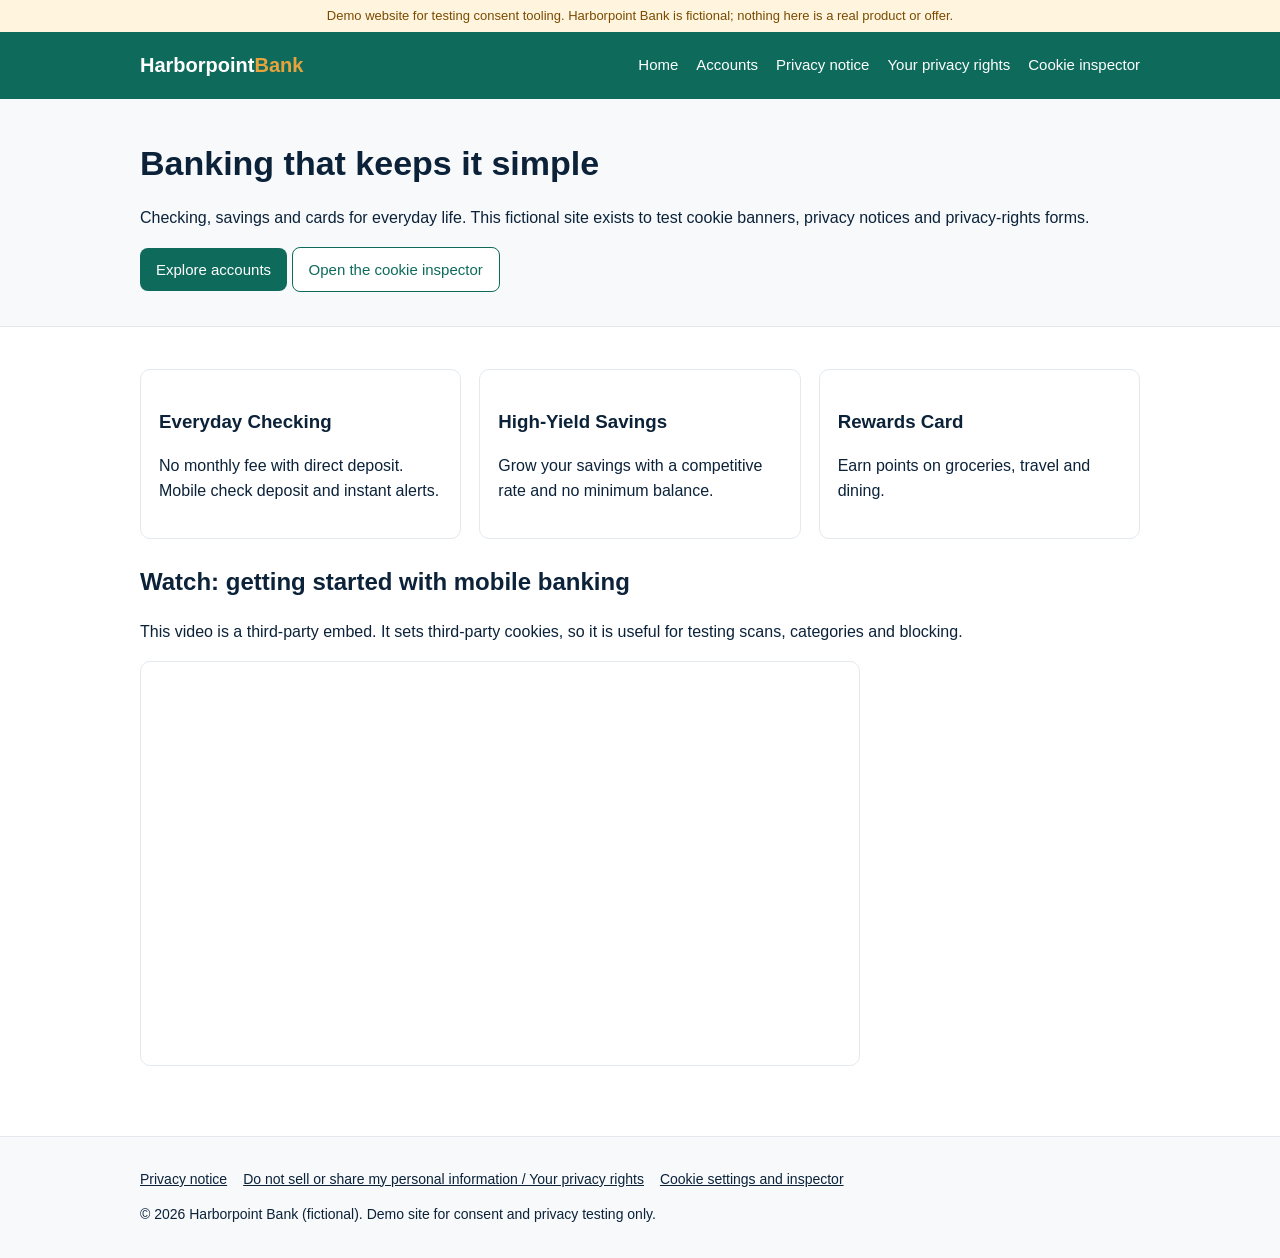
<file: index.html>
<!doctype html>
<html lang="en">
<head>
<meta charset="utf-8">
<meta name="viewport" content="width=device-width, initial-scale=1">
<title>Home | Harborpoint Bank (demo)</title>
<meta name="robots" content="noindex, nofollow">

<!-- ===================== SECURITI CONSENT CODE: START =====================
     Paste the consent code from your Securiti demo tenant here, as the FIRST
     thing in <head>, so it loads before any other script:
       1. the auto-blocking script (if you enable auto-blocking), then
       2. the cookie banner / consent script.
     Use the same code on every page (see README.md, "Add the banner").
     ===================== SECURITI CONSENT CODE: END ======================= -->

<link rel="stylesheet" href="css/site.css">
<script src="js/site.js"></script>
<!-- Demo initiators: one per cookie category, so blocking is easy to show -->
<script src="js/functional-demo.js"></script>
<script src="js/analytics-demo.js"></script>
<script src="js/advertising-demo.js"></script>
</head>
<body>
<div class="demo-flag">Demo website for testing consent tooling. Harborpoint Bank is fictional; nothing here is a real product or offer.</div>
<header><div class="wrap">
<a class="logo" href="index.html">Harborpoint<span>Bank</span></a>
<nav><a href="index.html">Home</a><a href="accounts.html">Accounts</a><a href="privacy.html">Privacy notice</a><a href="privacy-rights.html">Your privacy rights</a><a href="cookies.html">Cookie inspector</a></nav>
</div></header>
<section class="hero"><div class="wrap">
<h1>Banking that keeps it simple</h1>
<p>Checking, savings and cards for everyday life. This fictional site exists to test cookie banners, privacy notices and privacy-rights forms.</p>
<p><a class="btn" href="accounts.html">Explore accounts</a> <a class="btn alt" href="cookies.html">Open the cookie inspector</a></p>
</div></section>
<main class="wrap">
<div class="grid">
<div class="card"><h3>Everyday Checking</h3><p>No monthly fee with direct deposit. Mobile check deposit and instant alerts.</p></div>
<div class="card"><h3>High-Yield Savings</h3><p>Grow your savings with a competitive rate and no minimum balance.</p></div>
<div class="card"><h3>Rewards Card</h3><p>Earn points on groceries, travel and dining.</p></div>
</div>
<h2>Watch: getting started with mobile banking</h2>
<p>This video is a third-party embed. It sets third-party cookies, so it is useful for testing scans, categories and blocking.</p>
<div class="embed"><iframe src="https://www.youtube.com/embed/aqz-KE-bpKQ" title="Sample third-party video" allow="encrypted-media; picture-in-picture" allowfullscreen></iframe></div>
</main>
<footer><div class="wrap">
<p><a href="privacy.html">Privacy notice</a><a href="privacy-rights.html">Do not sell or share my personal information / Your privacy rights</a><a href="cookies.html">Cookie settings and inspector</a></p>
<p>&copy; 2026 Harborpoint Bank (fictional). Demo site for consent and privacy testing only.</p>
</div></footer>
</body>
</html>
</file>
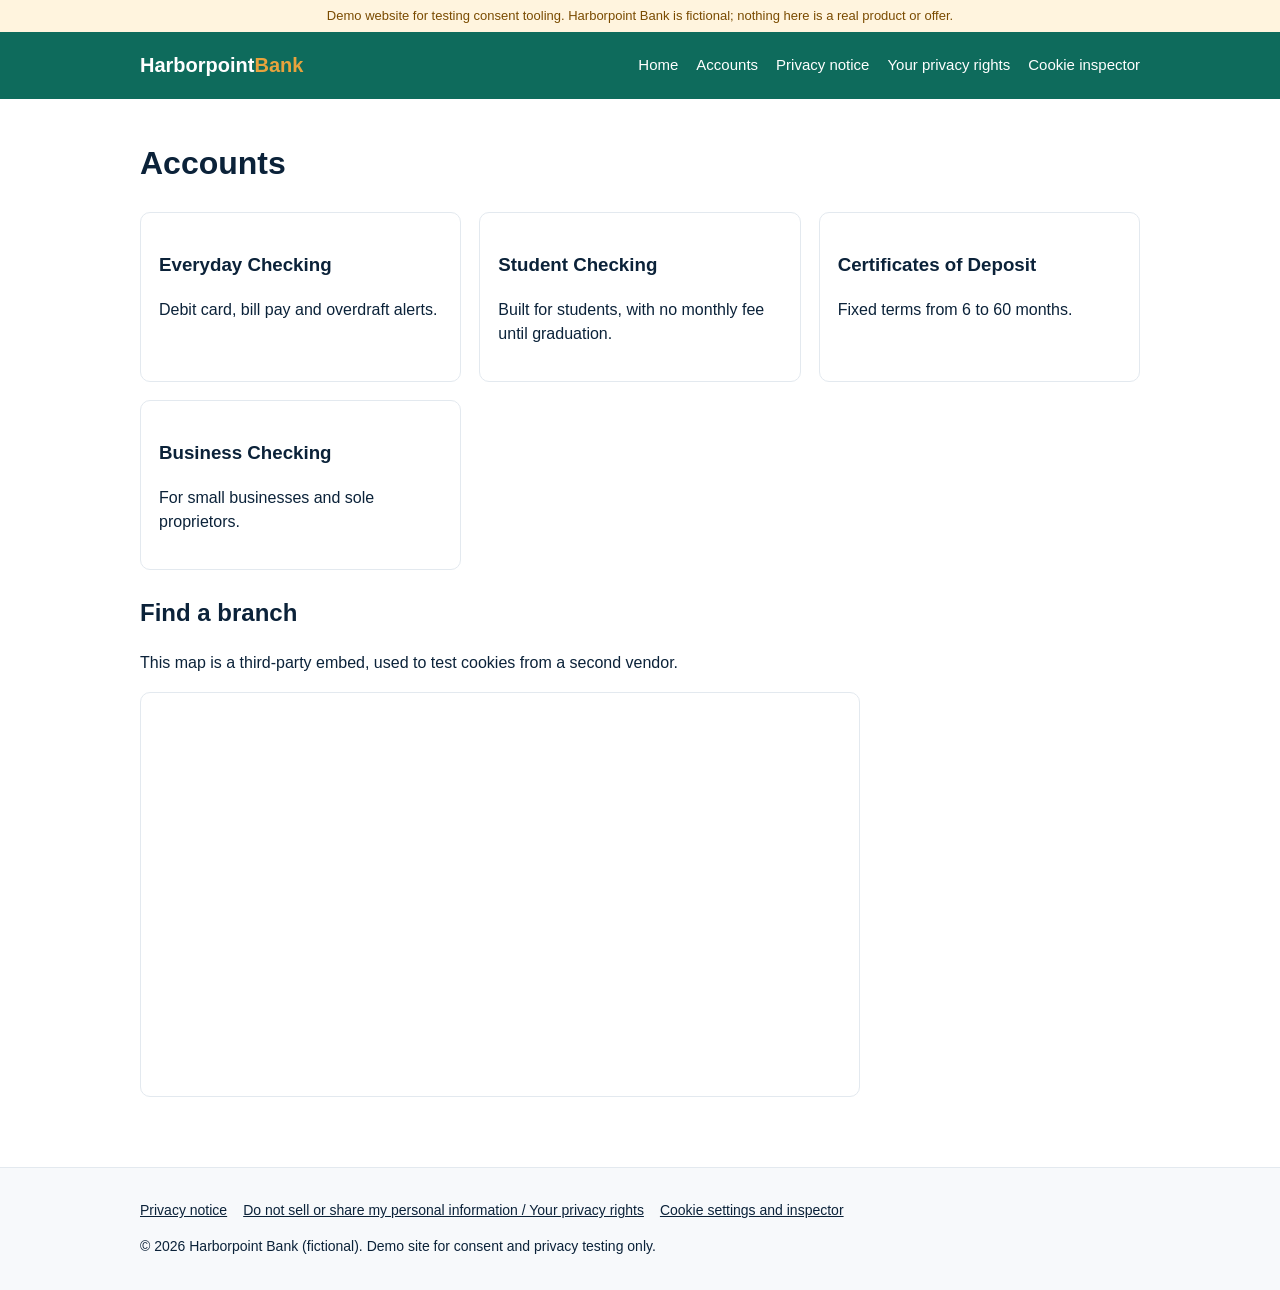
<file: accounts.html>
<!doctype html>
<html lang="en">
<head>
<meta charset="utf-8">
<meta name="viewport" content="width=device-width, initial-scale=1">
<title>Accounts | Harborpoint Bank (demo)</title>
<meta name="robots" content="noindex, nofollow">

<!-- ===================== SECURITI CONSENT CODE: START =====================
     Paste the consent code from your Securiti demo tenant here, as the FIRST
     thing in <head>, so it loads before any other script:
       1. the auto-blocking script (if you enable auto-blocking), then
       2. the cookie banner / consent script.
     Use the same code on every page (see README.md, "Add the banner").
     ===================== SECURITI CONSENT CODE: END ======================= -->

<link rel="stylesheet" href="css/site.css">
<script src="js/site.js"></script>
<!-- Demo initiators: one per cookie category, so blocking is easy to show -->
<script src="js/functional-demo.js"></script>
<script src="js/analytics-demo.js"></script>
<script src="js/advertising-demo.js"></script>
</head>
<body>
<div class="demo-flag">Demo website for testing consent tooling. Harborpoint Bank is fictional; nothing here is a real product or offer.</div>
<header><div class="wrap">
<a class="logo" href="index.html">Harborpoint<span>Bank</span></a>
<nav><a href="index.html">Home</a><a href="accounts.html">Accounts</a><a href="privacy.html">Privacy notice</a><a href="privacy-rights.html">Your privacy rights</a><a href="cookies.html">Cookie inspector</a></nav>
</div></header>
<main class="wrap">
<h1>Accounts</h1>
<div class="grid">
<div class="card"><h3>Everyday Checking</h3><p>Debit card, bill pay and overdraft alerts.</p></div>
<div class="card"><h3>Student Checking</h3><p>Built for students, with no monthly fee until graduation.</p></div>
<div class="card"><h3>Certificates of Deposit</h3><p>Fixed terms from 6 to 60 months.</p></div>
<div class="card"><h3>Business Checking</h3><p>For small businesses and sole proprietors.</p></div>
</div>
<h2>Find a branch</h2>
<p>This map is a third-party embed, used to test cookies from a second vendor.</p>
<div class="embed"><iframe src="https://www.openstreetmap.org/export/embed.html?bbox=-97.76%2C30.25%2C-97.72%2C30.29&amp;layer=mapnik" title="Sample third-party map"></iframe></div>
</main>
<footer><div class="wrap">
<p><a href="privacy.html">Privacy notice</a><a href="privacy-rights.html">Do not sell or share my personal information / Your privacy rights</a><a href="cookies.html">Cookie settings and inspector</a></p>
<p>&copy; 2026 Harborpoint Bank (fictional). Demo site for consent and privacy testing only.</p>
</div></footer>
</body>
</html>
</file>
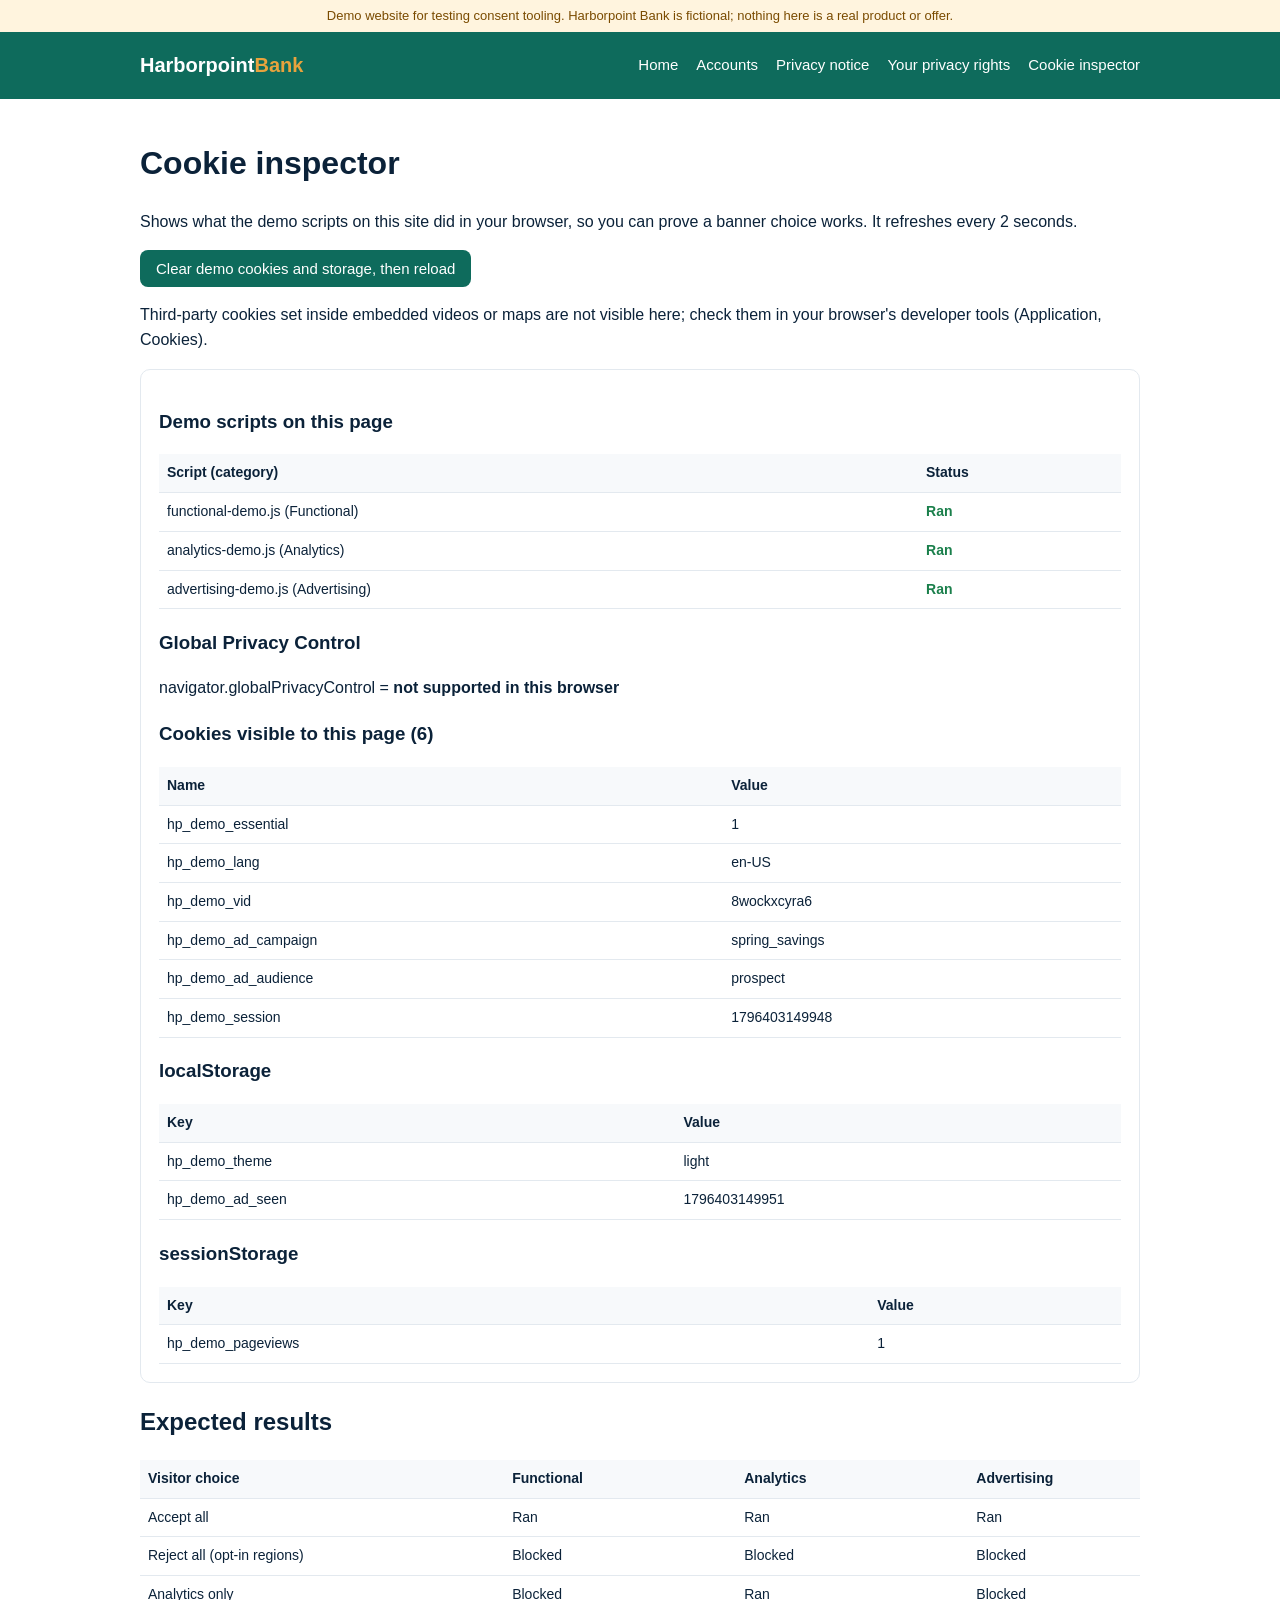
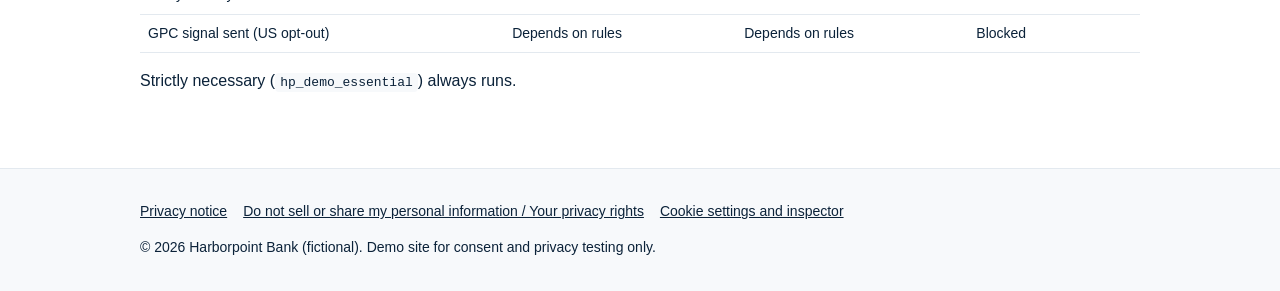
<file: cookies.html>
<!doctype html>
<html lang="en">
<head>
<meta charset="utf-8">
<meta name="viewport" content="width=device-width, initial-scale=1">
<title>Cookie inspector | Harborpoint Bank (demo)</title>
<meta name="robots" content="noindex, nofollow">

<!-- ===================== SECURITI CONSENT CODE: START =====================
     Paste the consent code from your Securiti demo tenant here, as the FIRST
     thing in <head>, so it loads before any other script:
       1. the auto-blocking script (if you enable auto-blocking), then
       2. the cookie banner / consent script.
     Use the same code on every page (see README.md, "Add the banner").
     ===================== SECURITI CONSENT CODE: END ======================= -->

<link rel="stylesheet" href="css/site.css">
<script src="js/site.js"></script>
<!-- Demo initiators: one per cookie category, so blocking is easy to show -->
<script src="js/functional-demo.js"></script>
<script src="js/analytics-demo.js"></script>
<script src="js/advertising-demo.js"></script>
</head>
<body>
<div class="demo-flag">Demo website for testing consent tooling. Harborpoint Bank is fictional; nothing here is a real product or offer.</div>
<header><div class="wrap">
<a class="logo" href="index.html">Harborpoint<span>Bank</span></a>
<nav><a href="index.html">Home</a><a href="accounts.html">Accounts</a><a href="privacy.html">Privacy notice</a><a href="privacy-rights.html">Your privacy rights</a><a href="cookies.html">Cookie inspector</a></nav>
</div></header>
<main class="wrap">
<h1>Cookie inspector</h1>
<p>Shows what the demo scripts on this site did in your browser, so you can prove a banner choice works. It refreshes every 2 seconds.</p>
<p><button class="btn" onclick="hpClear()">Clear demo cookies and storage, then reload</button></p>
<p>Third-party cookies set inside embedded videos or maps are not visible here; check them in your browser's developer tools (Application, Cookies).</p>
<div id="inspector" class="card">Loading...</div>
<h2>Expected results</h2>
<table><tr><th>Visitor choice</th><th>Functional</th><th>Analytics</th><th>Advertising</th></tr>
<tr><td>Accept all</td><td>Ran</td><td>Ran</td><td>Ran</td></tr>
<tr><td>Reject all (opt-in regions)</td><td>Blocked</td><td>Blocked</td><td>Blocked</td></tr>
<tr><td>Analytics only</td><td>Blocked</td><td>Ran</td><td>Blocked</td></tr>
<tr><td>GPC signal sent (US opt-out)</td><td>Depends on rules</td><td>Depends on rules</td><td>Blocked</td></tr></table>
<p>Strictly necessary (<code>hp_demo_essential</code>) always runs.</p>
</main>
<footer><div class="wrap">
<p><a href="privacy.html">Privacy notice</a><a href="privacy-rights.html">Do not sell or share my personal information / Your privacy rights</a><a href="cookies.html">Cookie settings and inspector</a></p>
<p>&copy; 2026 Harborpoint Bank (fictional). Demo site for consent and privacy testing only.</p>
</div></footer>
</body>
</html>
</file>
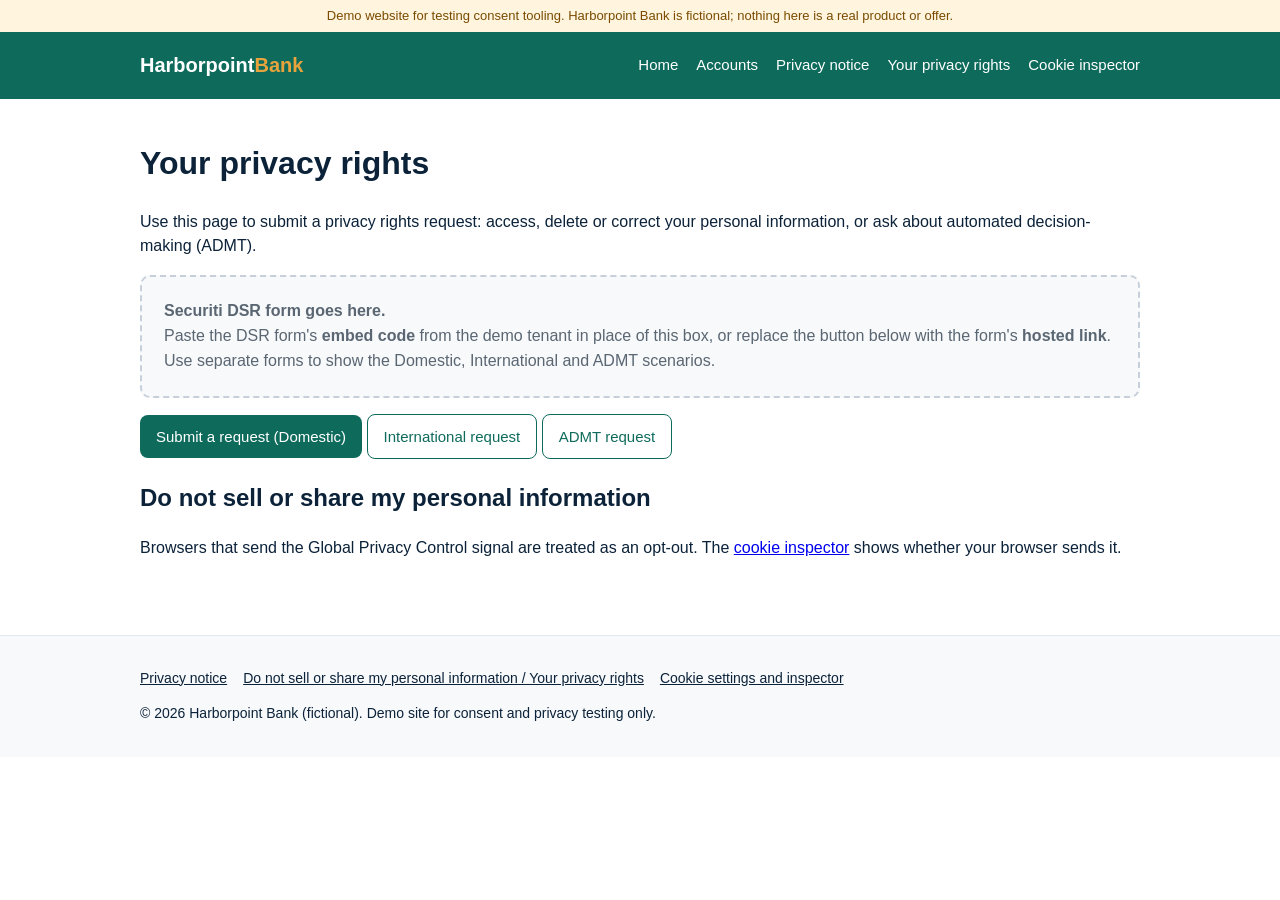
<file: privacy-rights.html>
<!doctype html>
<html lang="en">
<head>
<meta charset="utf-8">
<meta name="viewport" content="width=device-width, initial-scale=1">
<title>Your privacy rights | Harborpoint Bank (demo)</title>
<meta name="robots" content="noindex, nofollow">

<!-- ===================== SECURITI CONSENT CODE: START =====================
     Paste the consent code from your Securiti demo tenant here, as the FIRST
     thing in <head>, so it loads before any other script:
       1. the auto-blocking script (if you enable auto-blocking), then
       2. the cookie banner / consent script.
     Use the same code on every page (see README.md, "Add the banner").
     ===================== SECURITI CONSENT CODE: END ======================= -->

<link rel="stylesheet" href="css/site.css">
<script src="js/site.js"></script>
<!-- Demo initiators: one per cookie category, so blocking is easy to show -->
<script src="js/functional-demo.js"></script>
<script src="js/analytics-demo.js"></script>
<script src="js/advertising-demo.js"></script>
</head>
<body>
<div class="demo-flag">Demo website for testing consent tooling. Harborpoint Bank is fictional; nothing here is a real product or offer.</div>
<header><div class="wrap">
<a class="logo" href="index.html">Harborpoint<span>Bank</span></a>
<nav><a href="index.html">Home</a><a href="accounts.html">Accounts</a><a href="privacy.html">Privacy notice</a><a href="privacy-rights.html">Your privacy rights</a><a href="cookies.html">Cookie inspector</a></nav>
</div></header>
<main class="wrap">
<h1>Your privacy rights</h1>
<p>Use this page to submit a privacy rights request: access, delete or correct your personal information, or ask about automated decision-making (ADMT).</p>
<div class="placeholder">
<b>Securiti DSR form goes here.</b><br>
Paste the DSR form's <b>embed code</b> from the demo tenant in place of this box, or replace the button below with the form's <b>hosted link</b>. Use separate forms to show the Domestic, International and ADMT scenarios.
<!-- DSR FORM EMBED: paste the embed code from Securiti here -->
</div>
<p><a class="btn" href="#">Submit a request (Domestic)</a> <a class="btn alt" href="#">International request</a> <a class="btn alt" href="#">ADMT request</a></p>
<!-- replace each href with the hosted link of the matching DSR form -->
<h2>Do not sell or share my personal information</h2>
<p>Browsers that send the Global Privacy Control signal are treated as an opt-out. The <a href="cookies.html">cookie inspector</a> shows whether your browser sends it.</p>
</main>
<footer><div class="wrap">
<p><a href="privacy.html">Privacy notice</a><a href="privacy-rights.html">Do not sell or share my personal information / Your privacy rights</a><a href="cookies.html">Cookie settings and inspector</a></p>
<p>&copy; 2026 Harborpoint Bank (fictional). Demo site for consent and privacy testing only.</p>
</div></footer>
</body>
</html>
</file>
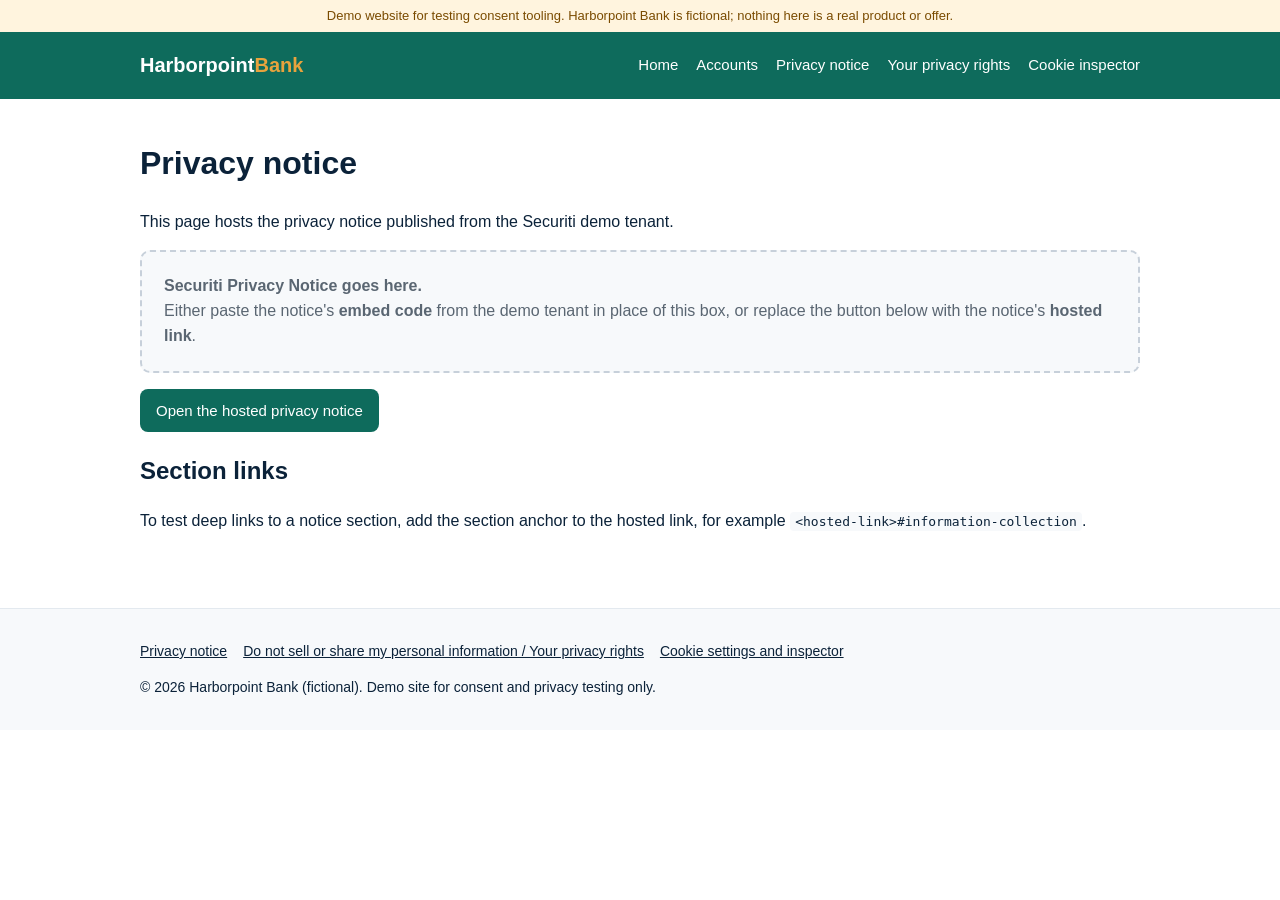
<file: privacy.html>
<!doctype html>
<html lang="en">
<head>
<meta charset="utf-8">
<meta name="viewport" content="width=device-width, initial-scale=1">
<title>Privacy notice | Harborpoint Bank (demo)</title>
<meta name="robots" content="noindex, nofollow">

<!-- ===================== SECURITI CONSENT CODE: START =====================
     Paste the consent code from your Securiti demo tenant here, as the FIRST
     thing in <head>, so it loads before any other script:
       1. the auto-blocking script (if you enable auto-blocking), then
       2. the cookie banner / consent script.
     Use the same code on every page (see README.md, "Add the banner").
     ===================== SECURITI CONSENT CODE: END ======================= -->

<link rel="stylesheet" href="css/site.css">
<script src="js/site.js"></script>
<!-- Demo initiators: one per cookie category, so blocking is easy to show -->
<script src="js/functional-demo.js"></script>
<script src="js/analytics-demo.js"></script>
<script src="js/advertising-demo.js"></script>
</head>
<body>
<div class="demo-flag">Demo website for testing consent tooling. Harborpoint Bank is fictional; nothing here is a real product or offer.</div>
<header><div class="wrap">
<a class="logo" href="index.html">Harborpoint<span>Bank</span></a>
<nav><a href="index.html">Home</a><a href="accounts.html">Accounts</a><a href="privacy.html">Privacy notice</a><a href="privacy-rights.html">Your privacy rights</a><a href="cookies.html">Cookie inspector</a></nav>
</div></header>
<main class="wrap">
<h1>Privacy notice</h1>
<p>This page hosts the privacy notice published from the Securiti demo tenant.</p>
<div class="placeholder">
<b>Securiti Privacy Notice goes here.</b><br>
Either paste the notice's <b>embed code</b> from the demo tenant in place of this box, or replace the button below with the notice's <b>hosted link</b>.
<!-- PRIVACY NOTICE EMBED: paste the embed code from Securiti here -->
</div>
<p><a class="btn" href="#">Open the hosted privacy notice</a> <!-- replace href with the hosted notice link --></p>
<h2>Section links</h2>
<p>To test deep links to a notice section, add the section anchor to the hosted link, for example <code>&lt;hosted-link&gt;#information-collection</code>.</p>
</main>
<footer><div class="wrap">
<p><a href="privacy.html">Privacy notice</a><a href="privacy-rights.html">Do not sell or share my personal information / Your privacy rights</a><a href="cookies.html">Cookie settings and inspector</a></p>
<p>&copy; 2026 Harborpoint Bank (fictional). Demo site for consent and privacy testing only.</p>
</div></footer>
</body>
</html>
</file>
<file: css/site.css>
:root{--ink:#0B2239;--muted:#5A6672;--brand:#0E6B5C;--accent:#E8A33D;--line:#E3E9EF;--bg:#F7F9FB}
*{box-sizing:border-box}body{margin:0;font-family:Arial,Helvetica,sans-serif;color:var(--ink);background:#fff;line-height:1.55}
header{background:var(--brand);color:#fff}header .wrap{display:flex;align-items:center;justify-content:space-between;gap:16px;flex-wrap:wrap}
.logo{font-weight:700;font-size:20px;color:#fff;text-decoration:none}.logo span{color:var(--accent)}
nav a{color:#fff;text-decoration:none;margin-left:18px;font-size:15px}nav a:hover{text-decoration:underline}
.wrap{max-width:1040px;margin:0 auto;padding:18px 20px}
.demo-flag{background:#FFF4DE;color:#7A4B00;font-size:13px;text-align:center;padding:6px 12px}
.hero{background:var(--bg);border-bottom:1px solid var(--line)}.hero h1{font-size:34px;margin:20px 0 8px}
.grid{display:grid;grid-template-columns:repeat(auto-fit,minmax(240px,1fr));gap:18px;margin:24px 0}
.card{border:1px solid var(--line);border-radius:10px;padding:18px;background:#fff}
.btn{display:inline-block;background:var(--brand);color:#fff;border:0;border-radius:8px;padding:10px 16px;font-size:15px;cursor:pointer;text-decoration:none}
.btn.alt{background:#fff;color:var(--brand);border:1px solid var(--brand)}
.embed{position:relative;width:100%;max-width:720px;aspect-ratio:16/9;border:1px solid var(--line);border-radius:10px;overflow:hidden;margin:12px 0}
.embed iframe{position:absolute;inset:0;width:100%;height:100%;border:0}
.placeholder{border:2px dashed #C7D0DA;border-radius:10px;padding:22px;color:var(--muted);background:var(--bg);margin:14px 0}
table{border-collapse:collapse;width:100%;font-size:14px}th,td{border-bottom:1px solid var(--line);text-align:left;padding:8px;vertical-align:top;word-break:break-all}
th{background:var(--bg)}.ok{color:#1A7F4B;font-weight:700}.no{color:#B3261E;font-weight:700}
footer{border-top:1px solid var(--line);margin-top:40px;background:var(--bg);font-size:14px}footer a{color:var(--ink);margin-right:16px}
code{background:var(--bg);padding:2px 5px;border-radius:4px}
@media (max-width:640px){nav a{margin:0 14px 0 0}.hero h1{font-size:26px}}
</file>
